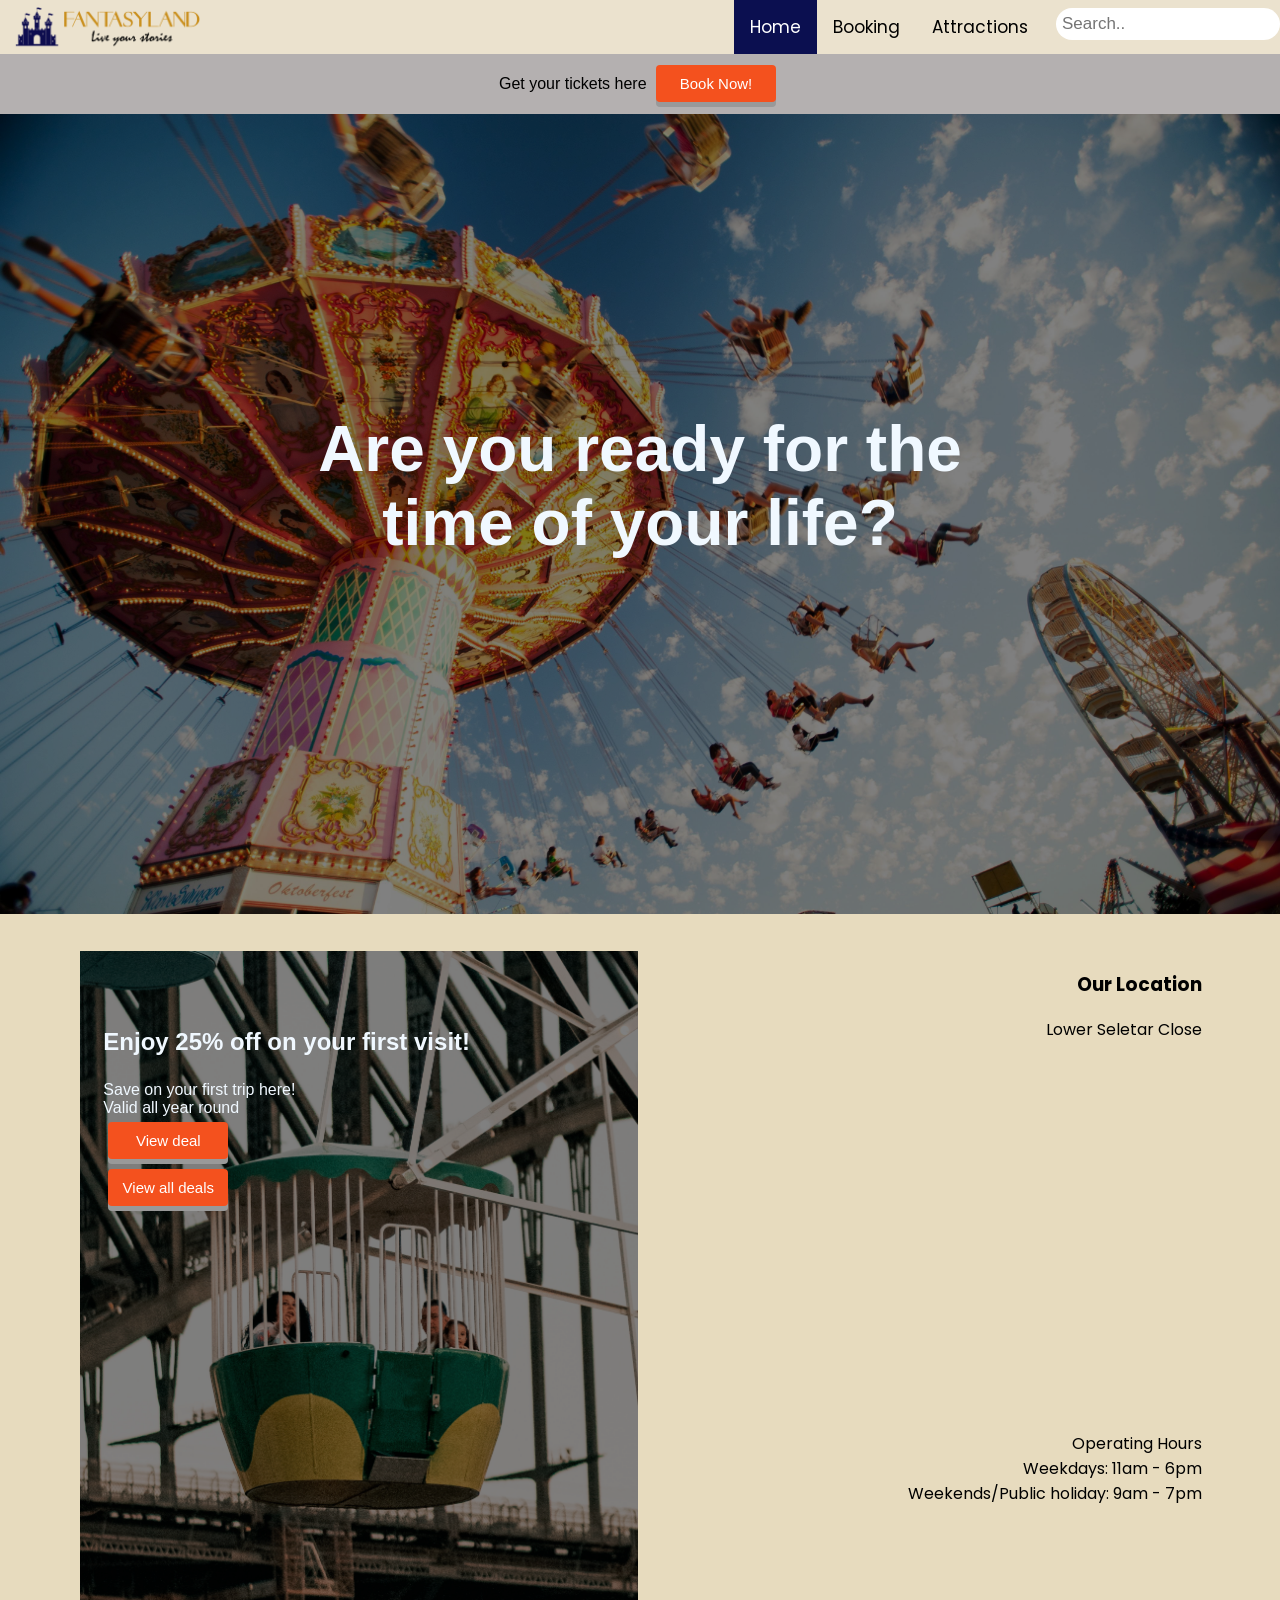
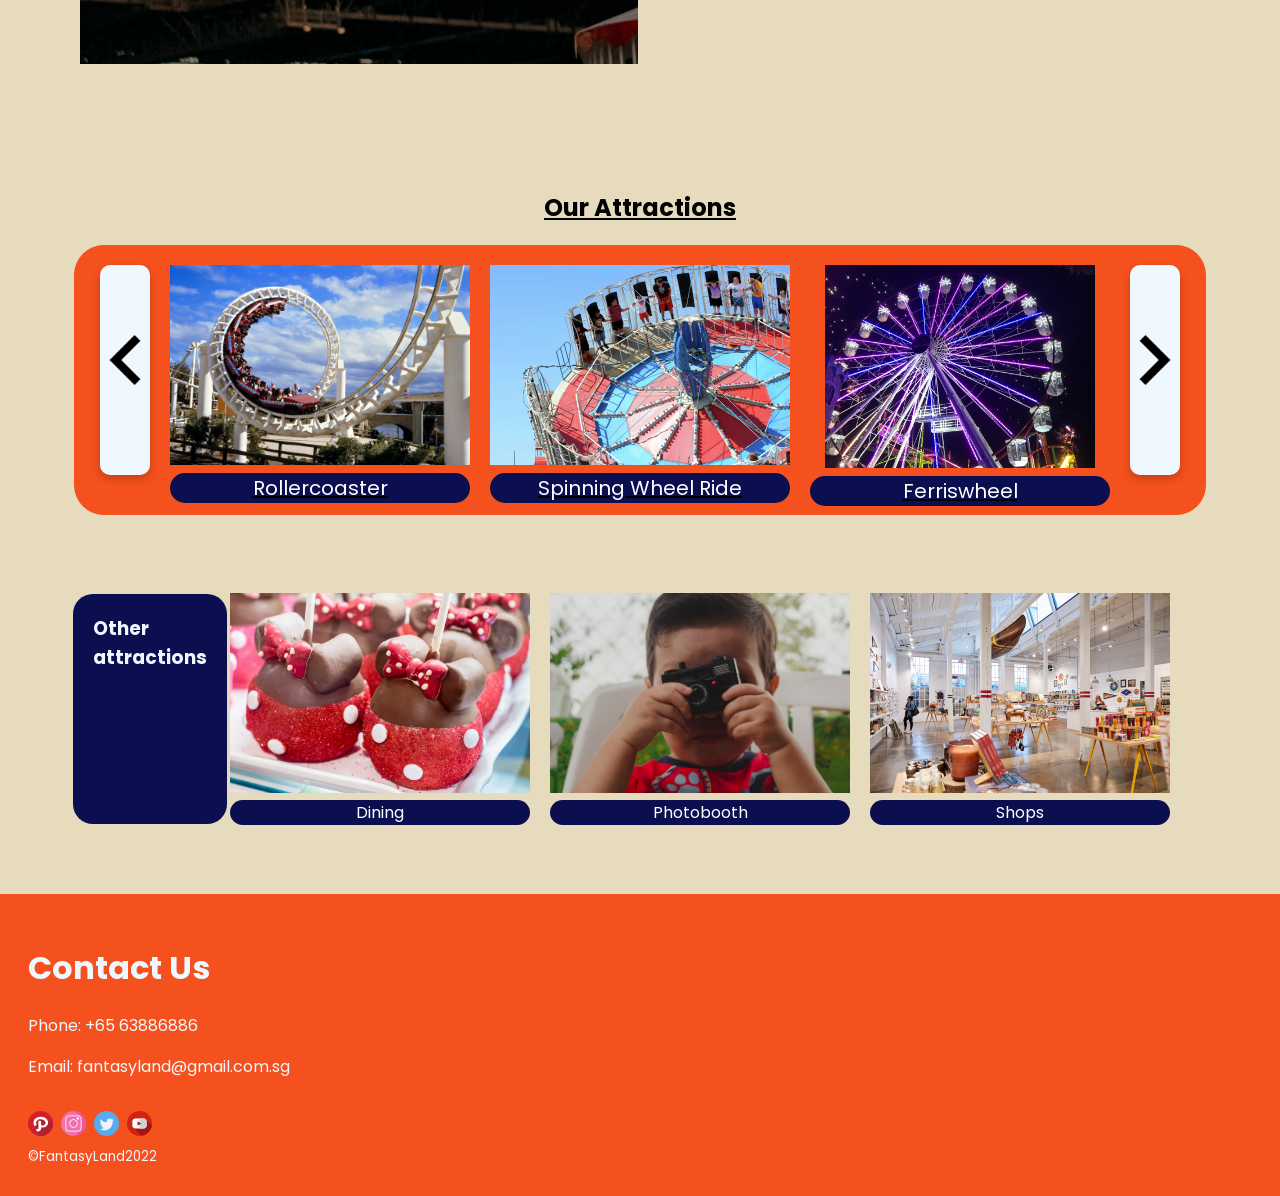
<file: index.html>
<!DOCTYPE html>
<html>
  <head>
    <meta charset="utf-8">
    <meta http-equiv="X-UA-Compatible" content="IE=edge">
    <title>FantasyLand-Home</title>
    <link rel="icon" type="image/x-icon" href="Images/castle icon favicon.png">
    <meta name="description" content="">
    <meta name="viewport" content="width=device-width, initial-scale=1">
    <link rel="stylesheet" href="CSS/main.css">
    <link href="https://fonts.googleapis.com/css2?family=Poppins&display=swap" rel="stylesheet">
  </head>

  <body>     
  <!-- Navigation bar-->
  <nav>
    <div class="navbar">
      <div class="logo">
        <img src="Images/fantasyland logo.png" alt="fantasyland logo" style="width:15%;">
      </div>
      <input type="text" placeholder="Search..">
      <a href="attractions.html">Attractions</a>
      <a href="booking.html">Booking</a>
      <a class="active" href="index.html">Home</a> 
    </div>
  </nav>

<!-- fast track ticket booking -->
    <div class ="background">
      <div class="get_tickets">
        <p2>Get your tickets here</p2>
        <button class="button"><span>Book Now!</span></button>
      </div>
    </div> 

<!-- Main homepage grid area(welcome banner, promo banner, location maps) -->
    <div class="homepage_grid">
      <div class="homepage_banner">
        <img src="Images/themepark.jpg" alt="themepark" style="width:100%;filter: brightness(50%);">
        <div class="mainbanner_text">
          <h1>Are you ready for the time of your life?</h1> 
        </div>
      </div>

      <div class="promo_banner">
        <img src="Images/family in ferriswheel.jpg" alt="Family in ferriswheel" style="width:80%;filter: brightness(50%);">
          <div class="promo_text">
            <h2>Enjoy 25% off on your first visit!</h2>
            <br>
            <p>Save on your first trip here!</p> 
            <p>Valid all year round</p>
            <button class="button"><span> View deal</span></button>
            <br>
            <button class="button"><span>View all deals</span> </button>
          </div>
      </div>
            
      <div class="maps">
        <h3>Our Location</h3>
        <p>Lower Seletar Close</p>
        <iframe src="https://www.google.com/maps/embed?pb=!1m18!1m12!1m3!1d3988.6290679951617!2d103.8336642!3d1.3989714999999998!2m3!1f0!2f0!3f0!3m2!1i1024!2i768!4f13.1!3m3!1m2!1s0x31da16a6384fc80d%3A0xa20d02d183787f60!2sLower%20Seletar%20Cl!5e0!3m2!1sen!2ssg!4v1672738386072!5m2!1sen!2ssg" width="400" height="350" style="border:0;" allowfullscreen="" loading="lazy" referrerpolicy="no-referrer-when-downgrade"></iframe>
        <dl>
          <dt>Operating Hours</dt>
          <dt>Weekdays: 11am - 6pm</dt>
          <dt>Weekends/Public holiday: 9am - 7pm</dt  >
        </dl>
      </div>
    </div>
    
    <br>

      
 
<!-- Slideshow container (attractions) -->
<div class="slideshow-simulation">
  <h2>Our Attractions</h2>
    <div class="slideshow-grid">

      <div class="left-arrow">
        <img src="Images/left arrow img.png" alt="left arrow for attraction slideshow" style="width:100%">
      </div>
      
      <div class="attraction_1">
        <img src="Images/rollercoaster.jpg" alt="attraction 1, rollercoaster" style="width:100%">
        <div class="text">Rollercoaster</div>
      </div>
 
      <div class="attraction_2">
        <img src="Images/spinningwheelride.jpg" alt="attraction 2, spinning wheel" style="width:100%">
        <div class="text">Spinning Wheel Ride</div>
      </div>
 
      <div class="attraction_3"> 
        <img src="Images/ferriswheel.jpg" alt="attraction 3, ferris wheel" style="width:90%">
        <div class="text">Ferriswheel</div>
      </div>

      <div class="right-arrow">
        <img src="Images/right arrow img.png" alt="right arrow for attraction slideshow" style="width:100%">
      </div>
    </div>
  </div>

<!-- Side by side Images (Other attractions) -->
        <div class="row">
            <h3>Other attractions</h3>
            <div class="column1">
              <img src="Images/food.jpg" alt="Minnie mouse dessert" style="width:100%">
              <div class="text">Dining</div>
            </div>
            <div class="column2">
              <img src="Images/photography.jpg" alt="Photobooth" style="width:100%">
              <div class="text">Photobooth</div>
            </div>
            <div class="column3">
              <img src="Images/shopping.jpg" alt="Shopping" style="width:100%">
              <div class="text">Shops</div>
            </div>
            
        </div>
 
        <br>
<!-- website footer -->
      <footer>
       
        <div class="footer-block">
          <h1>Contact Us</h1>
          <p>Phone: +65 63886886</p>
          <p>Email: fantasyland@gmail.com.sg</p>
        </div>
        <div class="footer-block">
          <div>
              <img src="Images/pinterest.svg" alt="click here for link to pinterest" class="social-link"></img>
              <img src="Images/instagram.svg" alt="click here for link to instagram" class="social-link"></img>
              <img src="Images/twitter.svg" alt="click here for link to twitter" class="social-link"></img>
              <img src="Images/youtube.svg" alt="click here for link to youtube" class="social-link"></img>
          </div>
          <small>&copy;FantasyLand2022</small>
        </div>
      </footer>
  </body>
</html>
</file>
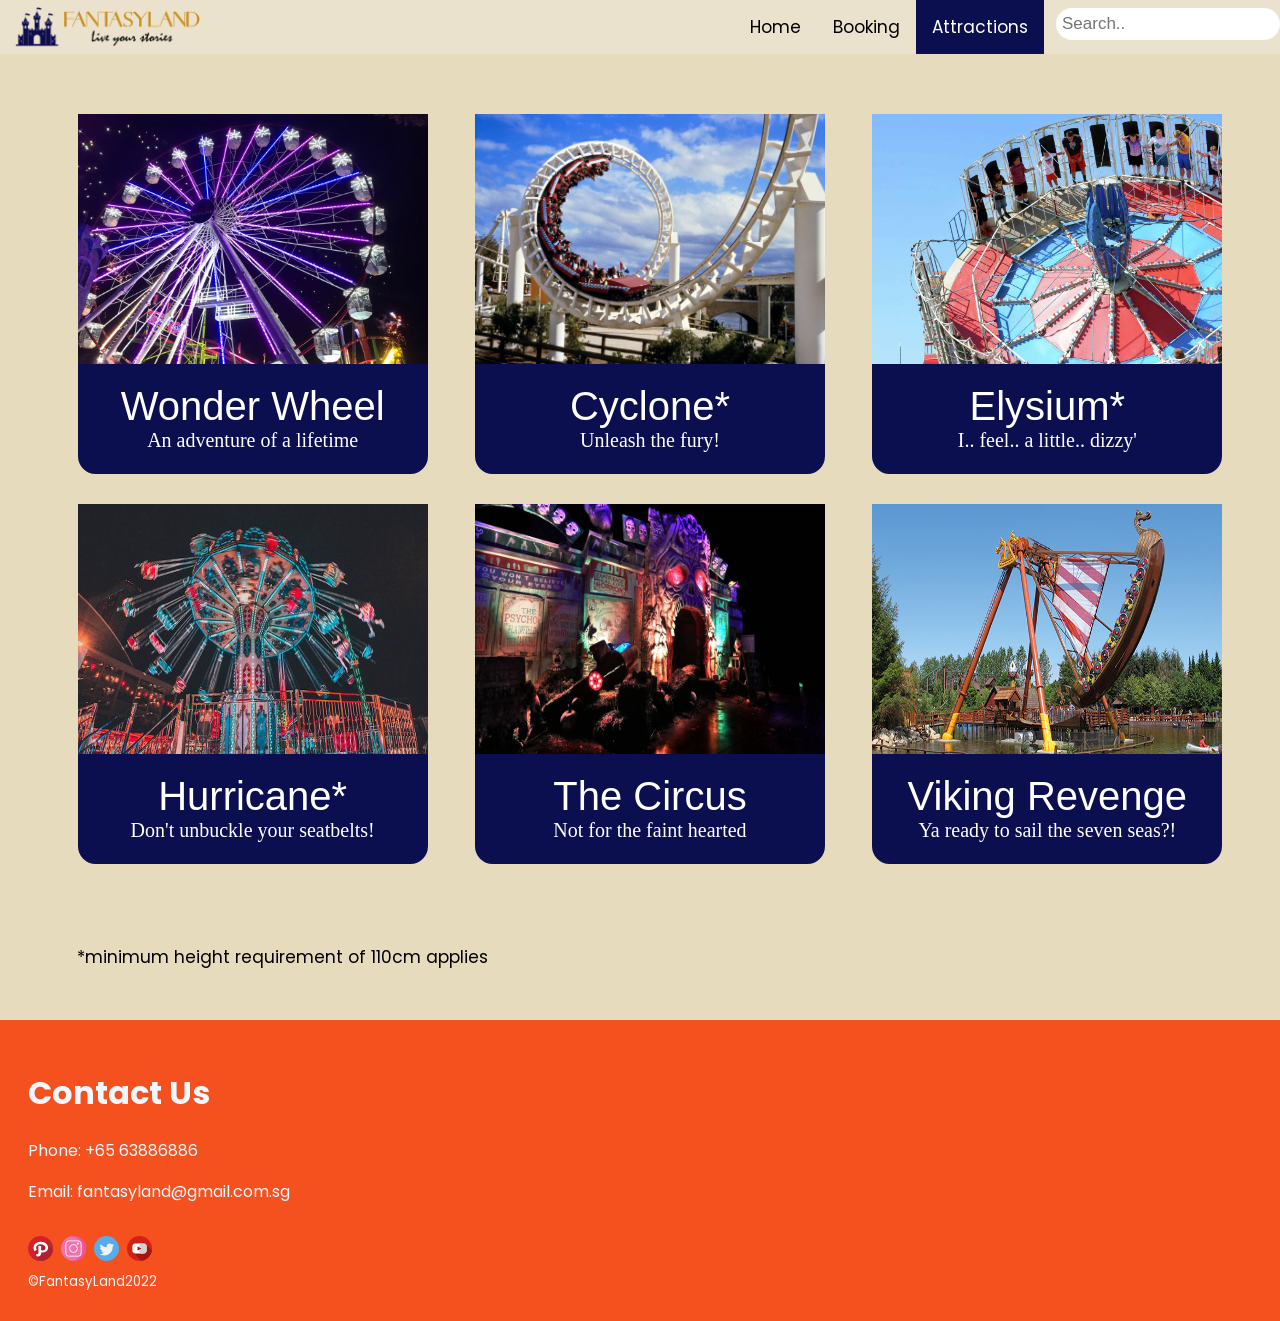
<file: attractions.html>
<!DOCTYPE html>
<html>
    <head>
        <meta charset="utf-8">
        <meta http-equiv="X-UA-Compatible" content="IE=edge">
        <title>FantasyLand-Attractions</title>
        <link rel="icon" type="image/x-icon" href="Images/castle icon favicon.png">
        <meta name="description" content="">
        <meta name="viewport" content="width=device-width, initial-scale=1">
        <link rel="stylesheet" href="CSS/attractions.css">
        <link href="https://fonts.googleapis.com/css2?family=Poppins&display=swap" rel="stylesheet">
    </head>
    
    <body>
        <a href="#attractions" class="attraction">Skip to attractions</a> <!-- Skip navigation bar, go directly to attractions section-->
    <!-- Navigation bar-->
    <nav>
        <div class="navbar">
            <div class="logo">
              <img src="Images/fantasyland logo.png" alt="fantasyland logo" style="width:15%;">
            </div>
            <input type="text" placeholder="Search..">
            <a class="active" href="attractions.html">Attractions</a>
            <a href="booking.html">Booking</a>
            <a href="index.html">Home</a> 
        </div>
    </nav>

       <br>
       <br>

       <!-- Attractions -->
       <attractions id="attractions">
        <div class="grid-container">
            <div id="box1">
                <div><img src="Images/ferriswheel.jpg" alt="Ferris Wheel, Wonder Wheel" width="350" height="250"></div>
                <p>
                <span class="big-text">
                Wonder Wheel
                </span>
                <Br>
                An adventure of a lifetime
                </p>
            </div>

            <div id="box2">
                <div><img src="Images/rollercoaster.jpg" alt="Rollercoaster, Cyclone" width="350" height="250"></div>
                <p>
                <span class="big-text">
                Cyclone*
                </span>
                <Br>
                Unleash the fury!
                </p>
            </div>

            <div id="box3">
                <div><img src="Images/spinningwheelride.jpg" alt="Spinning Wheel, Elysium" width="350" height="250"></div>
                <p>
                <span class="big-text">
                Elysium*
                </span>
                <Br>
                I.. feel.. a little.. dizzy'
                </p>
            </div>

            <div id="box4">
                <div><img src="Images/Hurricane.jpg" alt="Hurricane Ride" width="350" height="250"></div>
                <p>
                <span class="big-text">
                Hurricane*
                </span>
                <Br>
                Don't unbuckle your seatbelts!
                </p>
            </div>

            <div id="box5">
                <div><img src="Images/Circus.jpg" alt="Circus" width="350" height="250"></div>
                <p>
                <span class="big-text">
                The Circus
                </span>
                <Br>
                Not for the faint hearted
                </p>
            </div>

            <div id="box6">
                <div><img src="Images/Viking Ship.jpg" alt="Viking Ship, Viking Revenge" width="350" height="250"></div>
                <p>
                <span class="big-text">
                Viking Revenge
                </span>
                <br>
                Ya ready to sail the seven seas?!
                </p>
            </div>

        </div>

        <div class="requirements">
            <p>
            *minimum height requirement of 110cm applies
            </p>
        </div>
        
       </attractions>

<!-- website footer -->
<footer>
       
    <div class="footer-block">
      <h1>Contact Us</h1>
      <p>Phone: +65 63886886</p>
      <p>Email: fantasyland@gmail.com.sg</p>
    </div>
    <div class="footer-block">
      <div>
          <img src="Images/pinterest.svg" alt="click here for link to pinterest" class="social-link"></img>
          <img src="Images/instagram.svg" alt="click here for link to instagram" class="social-link"></img>
          <img src="Images/twitter.svg" alt="click here for link to twitter" class="social-link"></img>
          <img src="Images/youtube.svg" alt="click here for link to youtube" class="social-link"></img>
      </div>
      <small>&copy;FantasyLand2022</small>
    </div>
  </footer>
    </body>
</html>
</file>
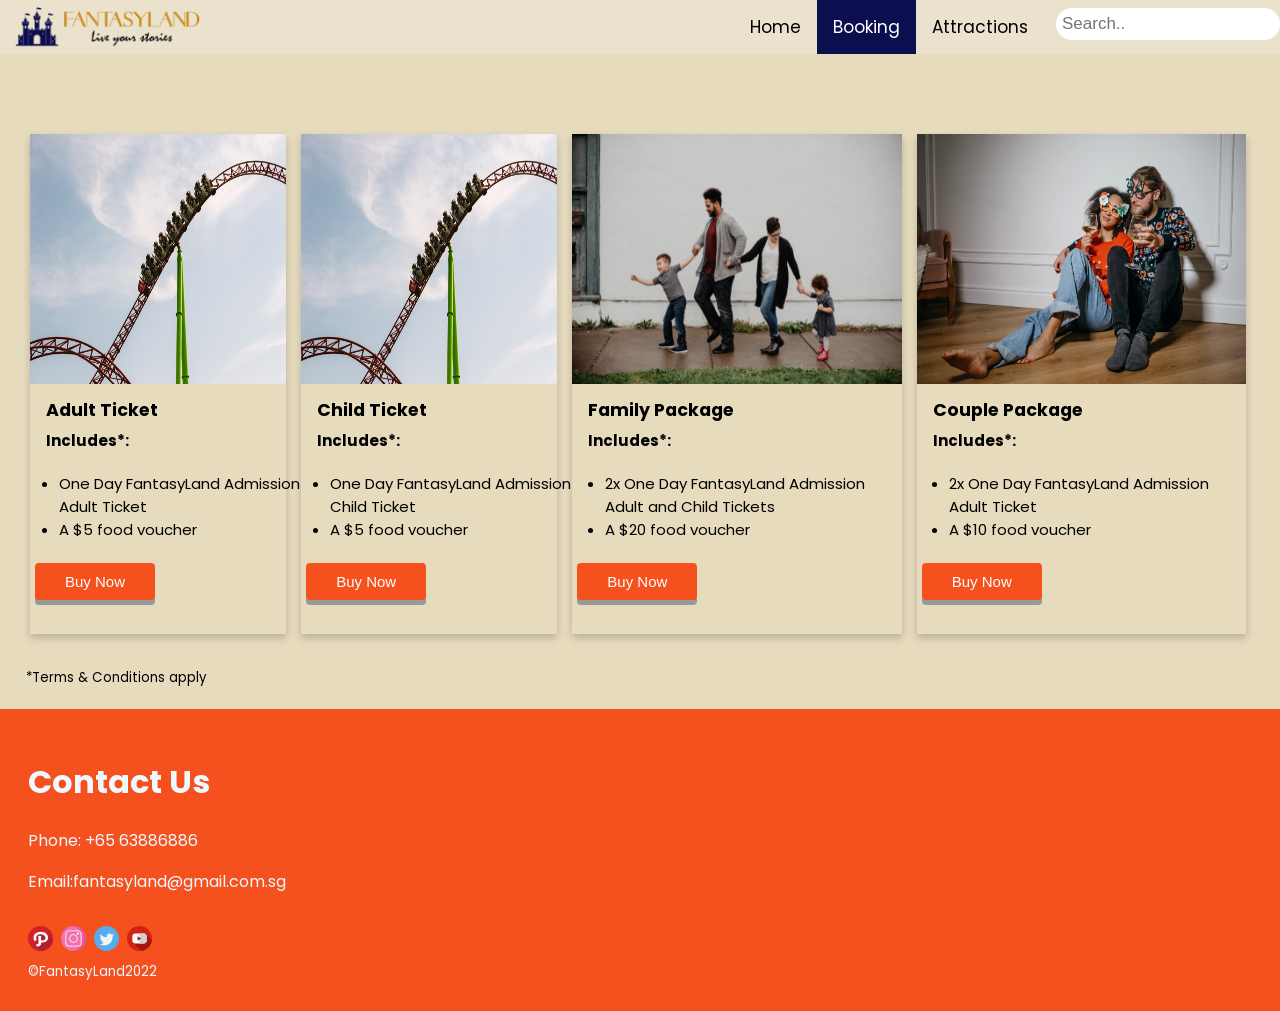
<file: booking.html>
<!DOCTYPE html>

<html>
   <head>
      <meta charset="utf-8">
      <meta http-equiv="X-UA-Compatible" content="IE=edge">
      <title>FantasyLand-Ticket booking</title>
      <link rel="icon" type="image/x-icon" href="Images/castle icon favicon.png">
      <meta name="description" content="">
      <meta name="viewport" content="width=device-width, initial-scale=1">
      <link rel="stylesheet" href="CSS/booking.css">  
      <link href="https://fonts.googleapis.com/css2?family=Poppins&display=swap" rel="stylesheet">
   </head>

   <body>
      <a href="#ticket booking" class="booking">Skip to ticket booking</a> <!--To skip navigation bar since screen reader read this in home page, and go directly to booking section.-->
   <!-- Navigation bar-->
   <nav>
      <div class="navbar">
         <div class="logo">
          <img src="Images/fantasyland logo.png" alt="fantasyland logo" style="width:15%;">
         </div>
         <input type="text" placeholder="Search..">
         <a href="attractions.html">Attractions</a>
         <a class="active"href="booking.html">Booking</a>
         <a  href="index.html">Home</a> 
      </div>
   </nav>

      <br>
      <br>
   
      <!-- Booking packages -->
      <ticket booking id="ticket booking">
      <div class="grid-container">
         <div class="package">
            <img src="Images/theme-park-pic.jpg" alt="Rollercoaster" >
            <div class="container">
               <h3>Adult Ticket</h3>
               <h4>Includes*:</h4>
               <ul>
                  <li>One Day FantasyLand Admission Adult Ticket</li>
                  <li>A $5 food voucher</li>
               </ul>
            </div>
            <a href="#details"><button><span>Buy Now</span></button></a>
         </div>
         <div class="package">
            <img src="Images/theme-park-pic.jpg" alt="Rollercoaster"> 
            <div class="container">
               <h3>Child Ticket</h3>
               <h4>Includes*:</h4>
               <ul>
                  <li>One Day FantasyLand Admission Child Ticket</li>
                  <li>A $5 food voucher</li>
               </ul>
            </div>
            <a href="#details"><button><span>Buy Now</span></button></a>
         </div>
         <div class="package">
            <img src="Images/family-pic.jpg" alt="A family of four">
            <div class="container">
               <h3>Family Package</h3>
               <h4>Includes*:</h4>
               <ul>
                  <li>2x One Day FantasyLand Admission <br> Adult and Child Tickets</li>
                  <li>A $20 food voucher</li>
               </ul>
            </div>
            <a href="#details"><button><span>Buy Now</span></button></a>
         </div>
         <div class="package">
            <img src="Images/couple-pic.jpg" alt="A couple">
            <div class="container">
               <h3>Couple Package</h3>
               <h4>Includes*:</h4>
               <ul>
                  <li>2x One Day FantasyLand Admission <br> Adult Ticket</li>
                  <li>A $10 food voucher</li>
               </ul>
            </div>
            <a href="#details"><button><span>Buy Now</span></button></a>
         </div>
      </div>
   </ticket booking>
   <small class="termsAndCond">*Terms & Conditions apply</small>
    

      
   <!-- website footer -->
      <footer>
            
         <div class="footer-block">
         <h1>Contact Us</h1>
         <p>Phone: +65 63886886</p>
         <p>Email:fantasyland@gmail.com.sg</p>
         </div>
         <div class="footer-block">
         <div>
               <img src="Images/pinterest.svg" alt="click here for link to pinterest" class="social-link"></img>
               <img src="Images/instagram.svg" alt="click here for link to instagram" class="social-link"></img>
               <img src="Images/twitter.svg" alt="click here for link to twitter" class="social-link"></img>
               <img src="Images/youtube.svg" alt="click here for link to youtube" class="social-link"></img>
         </div>
         <small>&copy;FantasyLand2022</small>
         </div>
      </footer>
    </body>
</html>
</file>
<file: CSS/main.css>
body{
  background-color: rgb(231, 219, 190);
  margin: 0;
  overflow: auto;
  font-family:'Poppins' ;
}

/* styling the footer */
footer {
  padding-top: 50px;
  padding: 20px;
  margin-top: 20px;
  background-color: #f4511e;
  color: aliceblue;
  
}
.footer h1{
  font-size: 15px;
}
.footer p{
  font-size: 6px;
}
.footer-block{
  padding: 0.5em;
}
.social-link{
  width: 25px;
  height: 25px;
  padding-right: 0.25em;
}

/* add background colour to top nav bar*/
.navbar {
  background-color: rgba(240, 240, 240,0.3);
  overflow: auto;
  width: 100%;
  margin: 0;
  font-family: poppins;
}

/*style links in nav bar*/
.navbar a {
  float: right;
  display: block;
  color: #000000;
  text-align: center;
  padding: 14px 16px;
  text-decoration: none;
  font-size: 17px;
  font-style: bolder;
}

/*logo positioning*/
.logo img{
  position: absolute;
  padding-top: 4px;
  padding-left: 8px;
}

/*change link color when hovering*/
.navbar a:hover{
  background-color: #f4511e;
  color: white;
}

/*add colour to active link*/
.navbar a.active {
  background-color: #0b0f50;
  color: white;
}
/*style search bar*/
.navbar input[type=text]{
  float: right;
  padding: 6px;
  border: none;
  border-radius: 20px;
  margin-top: 8px;
  margin-left: 12px;
  font-size: 17px;
}

/*style ticket button*/
.get_tickets{
  background-color: #b4b0b0;
  display: block;
  padding: 0.5%;
  font-family: Arial, Helvetica, sans-serif;
  text-align: center;
}

/*styling all buttons*/
.button {
  border-radius: 4px;
  background-color: #f4511e;
  border: none;
  color: #FFFFFF;
  text-align: center;
  font-size: 15px;
  padding: 10px;
  width: 120px;
  transition: all 0.5s;
  cursor: pointer;
  margin: 5px;
  box-shadow: 0 5px #999;
}

.button span {
  cursor: pointer;
  display: inline-block;
  position: relative;
  transition: 0.5s;
}

.button span:after {
  content: '\00bb';
  position: absolute;
  opacity: 0;
  top: 0;
  right: -20px;
  transition: 0.5s;
}

/*button hover animation*/
.button:hover span {
  padding-right: 25px;
}

.button:hover span:after {
  opacity: 1;
  right: 0;
}

/*button clicked animation*/
.button:active {
  background-color: #e14a1d;
  box-shadow: 0 2px #666;
  transform: translateY(4px);
}

/*main banner styling*/ 
.homepage_banner {
  width: 100%;
  grid-area: myArea;
  text-align: center;
}

.homepage_grid {
  width: 100%;
  display: grid;
  grid-template-areas: 'myArea myArea';
  grid-gap: 30px;
  position: relative;
  text-align: center;
}

.mainbanner_text {
  position: absolute;
  top:-1px;
  left: 0;
  font-family: Verdana, Geneva, Tahoma, sans-serif;
  font-size: xx-large;
  font-weight: bolder;
  color: aliceblue;
  padding: 20%;
  height: auto;
}

/*promo banner styling*/
.promo_banner {
  float: left;
  position: relative;
  text-align:left;
  width: 150%;
  height:auto;
  padding-left: 80px;
}

.promo_text {
  position: absolute;
  top: -1px;
  width:490px;
  height: auto;
  float: right;
  
  padding-top: 10%;
  padding-left: 3%;
 }

.promo_text h2 {
  margin: 0;
  font-family: Verdana, Geneva, Tahoma, sans-serif;
  font-weight: bolder;
  color: aliceblue;
}
  
.promo_text p {
  margin: 0;
  font-family: Verdana, Geneva, Tahoma, sans-serif;
  color: aliceblue;
} 

/*google maps styling*/
.maps{
  position: relative;
  display: block;
  text-align:right;
  width: 60%;
  height: 150%;
  margin-left: 30%;
}

/*simulated carousel styling*/
.slideshow-simulation {
  text-align: center;
  border-radius: 15px;
  margin: 5%;
  padding: 10px;
  text-decoration: underline;
}

.slideshow-grid{
  display: grid;
  grid: 210px / 50px 300px 300px 300px 50px;
  grid-gap: 20px;
  padding: 20px;
  padding-bottom: 40px;
  border-radius: 30px;
  background-color: #f4511e;
  color: white;
  justify-content: center;
  justify-items: center;
}

.slideshow-grid > div {
  text-align: center; 
  font-size: 20px;
  
}

.left-arrow{
  padding-top: 70px; 
  background-color: aliceblue;
  border-radius: 10px;
  box-shadow: 0 4px 8px 0 rgba(0,0,0,0.2);
}

.left-arrow:hover{
  box-shadow: 0 16px 32px 0 rgba(0,0,0,0.6);
}

.right-arrow{
  padding-top: 70px; 
  background-color: aliceblue;
  border-radius: 10px;
  box-shadow: 0 4px 8px 0 rgba(0,0,0,0.2);
}

.right-arrow:hover{
  box-shadow: 0 16px 32px 0 rgba(0,0,0,0.6);
}

/* Other attractions styling */
.row {
  display: grid;
  grid: 200px/ 100px 300px 300px 300px;
  grid-gap: 20px;
  justify-content: center;
  justify-items: center;
  text-align: center;
  align-items: center;
  padding: 20px;
  margin: 20px;
}

/* Other attractions text */
.row h3 {
  text-align: left;
  background-color: #0b0f50;
  color: aliceblue;
  height: 190px;
  border-radius: 20px;
  margin-right: 20px;
  padding: 20px;
}

.text {
  background:#0b0f50;
  border-radius: 30px;
  color: white;
}
</file>
<file: CSS/attractions.css>
body{
    background-color: rgb(231, 219, 190);
    margin: 0;
    font-family:'Poppins' ;
  }
  /* styling the footer */
footer {
    padding-top: 50px;
    padding: 20px;
    margin-top: 20px;
    background-color: #f4511e;
    color: aliceblue;
    
  }
  .footer h1{
    font-size: 15px;
  }
  .footer p{
    font-size: 6px;
  }
  .footer-block{
    padding: 0.5em;
  }
  .social-link{
    width: 25px;
    height: 25px;
    padding-right: 0.25em;
  }
  
  /* To hide the link to skip from nav to attraction section */
.attraction {
  position: absolute;
  top: -1000px;
  left: -1000px;
  height: 1px;
  width: 1px;
  text-align: left;
  overflow: hidden;
}
/* link appears upon pressing tab */
a.attraction:active,
a.attraction:focus,
a.attraction:hover {
  left: 0px;
  top: 50px;
  width: auto;
  height: auto;
  overflow: visible;
}

  /* add background colour to top nav bar*/
  .navbar {
    background-color: rgba(240, 240, 240,0.3);
    overflow: hidden;
    width: 100%;
    margin-left: 0;
    margin-right: 0;
    font-family: poppins;
  }
  
  /*style links in nav bar*/
  .navbar a {
    float: right;
    display: block;
    color: #000000;
    text-align: center;
    padding: 14px 16px;
    text-decoration: none;
    font-size: 17px;
    font-style: bolder;
  }
  
  /*logo positioning*/
  .logo img{
    position: absolute;
    padding-top: 4px;
    padding-left: 8px;
  }
  
  /*change link color when hovering*/
  .navbar a:hover{
    background-color: #f4511e;
    color: black;
  }
  
  /*add colour to active link*/
  .navbar a.active {
    background-color: #0b0f50;
    color: white;
  }
  /*style search bar*/
  .navbar input[type=text]{
    float: right;
    padding: 6px;
    border: none;
    border-radius: 20px;
    margin-top: 8px;
    margin-left: 12px;
    font-size: 17px;
  }


/*styling individual attractions box*/
#box1 {
    width: 350px;
    height: 360px;
    background-color: #0b0f50;
    border-radius: 5%;
    font-family: MV Boli;
    font-size: 20px;
    color: white;
    transition: 1s;
}

#box1 > div {
  width: 350px;
  height: 250px;
}

#box1:hover{
  transform:scale(1.1);
  color: #f4511e;
}
  
#box2 {
    width: 350px;
    height: 360px;
    background-color: #0b0f50;
    border-radius: 5%;
    font-family: MV Boli;
    font-size: 20px;
    color: white;
    transition: 1s;
}

#box2 > div {
  width: 350px;
  height: 250px;
}

#box2:hover{
  transform:scale(1.1);
  color: #f4511e;
}
    
#box3 {
    width: 350px;
    height: 360px;
    background-color: #0b0f50;
    border-radius: 5%;
    font-family: MV Boli;
    font-size: 20px;
    color: white;
    transition: 1s;
}
#box3 > div {
  width: 350px;
  height: 250px;
}


#box3:hover{
  transform:scale(1.1);
  color: #f4511e;
}
    

#box4 {
    width: 350px;
    height: 360px;
    background-color: #0b0f50;
    border-radius: 5%;
    font-family: MV Boli;
    font-size: 20px;
    color: white;
    transition: 1s;
}

#box4 > div {
  width: 350px;
  height: 250px;
}

#box4:hover{
  transform:scale(1.1);
  color:#f4511e;
}

#box5 {
    width: 350px;
    height: 360px;
    background-color: #0b0f50;
    border-radius: 5%;
    font-family: MV Boli;
    font-size: 20px;
    color: white;
    transition: 1s;
}

#box5 > div {
  width: 350px;
  height: 250px;
}

#box5:hover{
  transform:scale(1.1);
  color: #f4511e;
}

#box6 {
    width: 350px;
    height: 360px;
    background-color: #0b0f50;
    margin-bottom: 40px;
    border-radius: 5%;
    font-family: MV Boli;
    font-size: 20px;
    color: white;
    transition: 1s;
}

#box6 > div {
  width: 350px;
  height: 250px;
}

#box6:hover{
  transform:scale(1.1);
  color: #f4511e;
}

.big-text {
  font-family: Impact, Haettenschweiler, 'Arial Narrow Bold', sans-serif;
  font-size: 40px;
}

/* styling attractions grid */
.grid-container {
    display: grid;
    grid: 350px / auto auto auto;
    grid-gap: 40px;
    width: 90%;
    padding: 10px;
    margin-left: 5%;
    justify-items: center;
}

.grid-container > div {
  text-align: center;
  font-size: 30px;
  color: aliceblue; 
}

/* requirement for the rides */
.requirements {
  font-size: 17px;
  padding: 1%;
  padding-left: 6%;
}
</file>
<file: CSS/booking.css>
body{
  background-color: rgb(231, 219, 190);
  margin: 0;
  padding: 0;
  width: 100%;
  font-family:'Poppins' ;
}
/* styling the footer */
footer {
padding-top: 50px;
padding: 20px;
margin-top: 20px;
background-color: #f4511e;
color: aliceblue;

}
.footer h1{
font-size: 15px;
}
.footer p{
font-size: 6px;
}
.footer-block{
padding: 0.5em;
}
.social-link{
width: 25px;
height: 25px;
padding-right: 0.25em;
}

/* To hide the link to skip from nav to booking section */
.booking {
position: absolute;
top: -1000px;
left: -1000px;
height: 1px;
width: 1px;
text-align: left;
overflow: hidden;
}
/* link appears upon pressing tab */
a.booking:active,
a.booking:focus,
a.booking:hover {
left: 0px;
top: 50px;
width: auto;
height: auto;
overflow: visible;
}

/* add background colour to top nav bar*/
.navbar {
background-color: rgba(240, 240, 240,0.3);
overflow: hidden;
width: 100%;
margin-left: 0;
margin-right: 0;
font-family: poppins;
}

/*style links in nav bar*/
.navbar a {
float: right;
display: block;
color: #000000;
text-align: center;
padding: 14px 16px;
text-decoration: none;
font-size: 17px;
font-style: bolder;
}

/*logo positioning*/
.logo img{
position: absolute;
padding-top: 4px;
padding-left: 8px;
}

/*change link color when hovering*/
.navbar a:hover{
background-color: #f4511e;
color: black;
}

/*add colour to active link*/
.navbar a.active {
background-color: #0b0f50;
color: white;
}
/*style search bar*/
.navbar input[type=text]{
float: right;
padding: 6px;
border: none;
border-radius: 20px;
margin-top: 8px;
margin-left: 12px;
font-size: 17px;
}

/* grid container for tickets */
.grid-container{
display: grid;
grid-template-columns: 21% 21% 27% 27%;
padding: 30px;
gap: 15px;
border: 30px;
}

/* individual container */
.container {
  padding: 2px 16px;
  width: 100%;
  position: relative;
  /* padding-inline-start: 0; */
}

.container ul{
  padding-inline-start: 5%;
}

.package {
box-shadow: 0 4px 8px 0 rgba(0,0,0,0.2);
transition: 0.3s;
width: 100%;
height: 500px;
font-size: 15px;
}
.package img{
width: 100%;
height: 50%;
}
.package:hover {
box-shadow: 0 8px 16px 0 rgba(0,0,0,0.6);
}

.package button {
  border-radius: 4px;
  background-color: #f4511e;
  border: none;
  color: #FFFFFF;
  text-align: center;
  font-size: 15px;
  padding: 10px;
  width: 120px;
  transition: all 0.5s;
  cursor: pointer;
  margin: 5px;
  box-shadow: 0 5px #999;
}

.package button span {
  cursor: pointer;
  display: inline-block;
  position: relative;
  transition: 0.5s;
}

.package button span:after {
  content: '\00bb';
  position: absolute;
  opacity: 0;
  top: 0;
  right: -20px;
  transition: 0.5s;
}

/*button hover animation*/
.package button:hover span {
  padding-right: 25px;
}

.package button:hover span:after {
  opacity: 1;
  right: 0;
}

/*button clicked animation*/
.package button:active {
  background-color: #e14a1d;
  box-shadow: 0 2px #666;
  transform: translateY(4px);
}

/* terms and conditions */
h3{
line-height: 0% ;
}
.termsAndCond{
position: relative;
left: 2%;
}

html {
 scroll-behavior: smooth;
}
</file>
